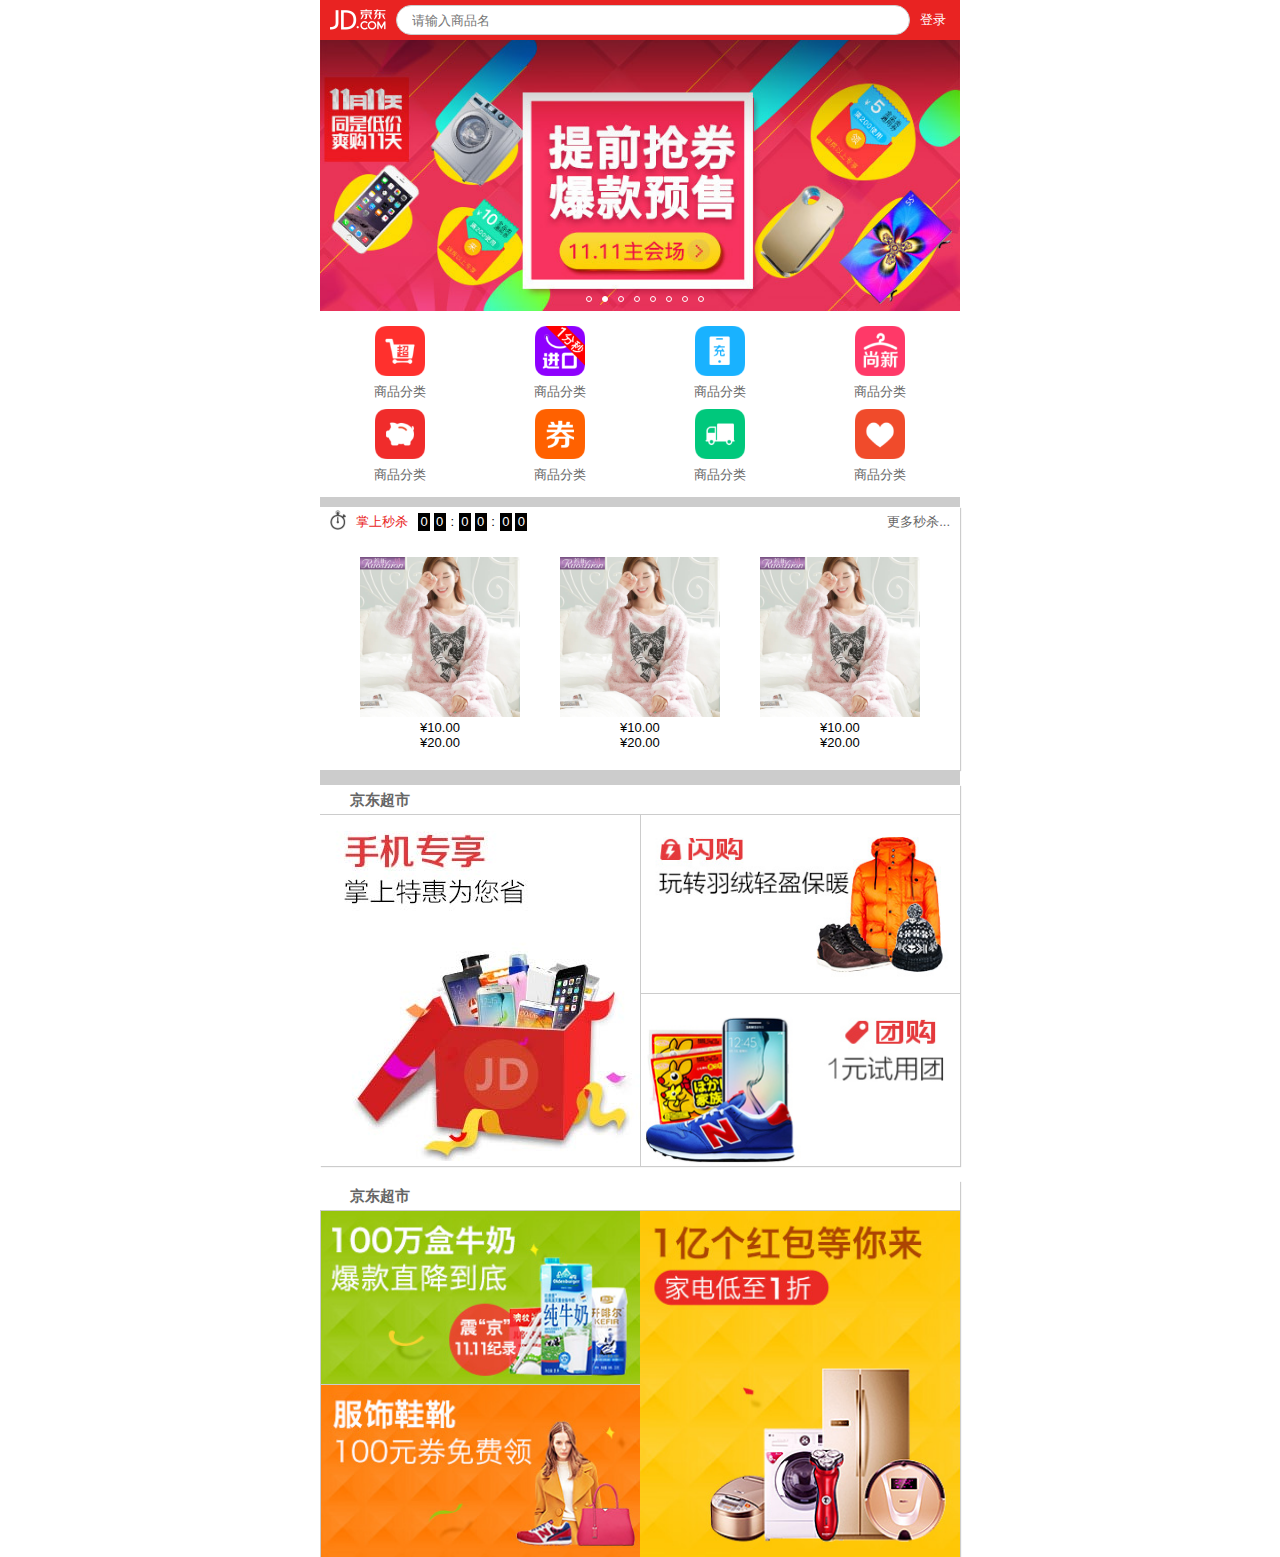
<file: index.html>
<!DOCTYPE html>
<html>
	<head>
		<meta charset="utf-8" />
		<meta name="viewport" content="width=device-width,initial-scale=1,minimum-scale=1,maximum-scale=1,user-scalable=no" />
		<title></title>
		<link rel="stylesheet" type="text/css" href="css/base.css" />
		<link rel="stylesheet" type="text/css" href="css/index.css" />
	</head>
	<body>
		<div class="jd_layout">
			<div class="jd_search">

				<a href="javascript:;" class="jd_logo"></a>

				<form action="" method="" class="jd_searchBox">
					<input type="text" name="" id="" value="" placeholder="请输入商品名" />
				</form>

				<a href="javascript:;" class="jd_login">登录</a>



			</div>

			<!-- 京东banner -->
			<div class="jd_banner">
				<ul class="jd_bannerImg">
					<li><a href="javascript:;"><img src="upload/l1.jpg"></a></li>
					<li><a href="javascript:;"><img src="upload/l2.jpg"></a></li>
					<li><a href="javascript:;"><img src="upload/l3.jpg"></a></li>
					<li><a href="javascript:;"><img src="upload/l4.jpg"></a></li>
					<li><a href="javascript:;"><img src="upload/l5.jpg"></a></li>
					<li><a href="javascript:;"><img src="upload/l6.jpg"></a></li>
					<li><a href="javascript:;"><img src="upload/l7.jpg"></a></li>
					<li><a href="javascript:;"><img src="upload/l8.jpg"></a></li>
				</ul>

				<ul class="jd_bannerIndicator">
					<li></li>
					<li class="active"></li>
					<li></li>
					<li></li>
					<li></li>
					<li></li>
					<li></li>
					<li></li>
				</ul>
			</div>

			<!-- 京东导航块 -->
			<div class="jd_nav">
				<ul class="clearfix">
					<li><a href="javascript:;"><img src="img/nav_1.png">
							<p>商品分类</p>
						</a></li>
					<li><a href="javascript:;"><img src="img/nav_2.png">
							<p>商品分类</p>
						</a></li>
					<li><a href="javascript:;"><img src="img/nav_3.png">
							<p>商品分类</p>
						</a></li>
					<li><a href="javascript:;"><img src="img/nav_4.png">
							<p>商品分类</p>
						</a></li>
					<li><a href="javascript:;"><img src="img/nav_5.png">
							<p>商品分类</p>
						</a></li>
					<li><a href="javascript:;"><img src="img/nav_6.png">
							<p>商品分类</p>
						</a></li>
					<li><a href="javascript:;"><img src="img/nav_7.png">
							<p>商品分类</p>
						</a></li>
					<li><a href="javascript:;"><img src="img/nav_8.png">
							<p>商品分类</p>
						</a></li>
				</ul>
			</div>

			<!-- 产品块 -->
			<div class="jd_product">
				<!-- 秒杀模块 -->
				<div class="jd_productBox clearfix jd_sk">
					<div class="jd_pTip">
						<div class="jd_left f_left">
							<span class="jd_sk_icon f_left m_left10"></span>
							<span class="jd_sk_text f_left m_left10">掌上秒杀</span>
							<div class="jd_sk_time f_left m_left10">
							    <span>0</span>
							    <span>0</span>
							    <span>:</span>
							    <span>0</span>
							    <span>0</span>
							    <span>:</span>
							    <span>0</span>
							    <span>0</span>
							</div>
						</div>
						
						
						<div class="jd_right f_right m_right10">
							更多秒杀...
						</div>
					</div>

					<div class="jd_pContent clearfix ">
					    <ul>
					        <li>
					            <a href="javsscript:;">
					                <img src="upload/detail01.jpg" alt="">
					            </a>
					            <p>&yen;10.00</p>
					            <p>&yen;20.00</p>
					        </li>
					        <li>
					            <a href="javsscript:;">
					                <img src="upload/detail01.jpg" alt="">
					            </a>
					            <p>&yen;10.00</p>
					            <p>&yen;20.00</p>
					        </li>
					        <li>
					            <a href="javsscript:;">
					                <img src="upload/detail01.jpg" alt="">
					            </a>
					            <p>&yen;10.00</p>
					            <p>&yen;20.00</p>
					        </li>
					    </ul>
					</div>


				</div>


				<div class="jd_productBox">
					<div class="jd_pTip">
						<h3>京东超市</h3>
					</div>

					<div class="jd_pContent clearfix">
						<a href="javascript:;" class="a_50 f_left">
							<img src="upload/cp1.jpg" alt="">
						</a>
						<a href="javascript:;" class="a_50 f_left b_bottom b_left">
							<img src="upload/cp2.jpg" alt="">
						</a>
						<a href="javascript:;" class="a_50 f_left b_left">
							<img src="upload/cp3.jpg" alt="">
						</a>
					</div>


				</div>


				<div class="jd_productBox">
					<div class="jd_pTip">
						<h3>京东超市</h3>
					</div>
					<div class="jd_pContent clearfix">
						<a href="javascript:;" class="a_50 f_right">
							<img src="upload/cp4.jpg" alt="">
						</a>
						<a href="javascript:;" class="a_50 f_left b_bottom b_left">
							<img src="upload/cp5.jpg" alt="">
						</a>
						<a href="javascript:;" class="a_50 f_left b_left">
							<img src="upload/cp6.jpg" alt="">
						</a>
					</div>
				</div>

			</div>
		</div>


	</body>
</html>
</file>
<file: css/base.css>
html,
body,
ul,
li,
img,
a,
p,
div,
form,
input {
	padding: 0;
	margin: 0;
	/* 设置盒模型 */
	box-sizing: border-box;
	/* 去除移动端特有的点击高亮效果 */
	-webkit-tap-highlight-color: transparent;
}

body {
	font-family: "微软雅黑", sans-serif;
	font-size: 13px;
}

input{
    /*1.清除文本框获取焦点时默认的边框阴影*/
    outline: none;
    /*2.去除边框*/
    border: none;
    /*3.添加边框*/
    border: 1px solid #ccc;
}

a,
a:hover {
	color: #666;
	text-decoration: none;
}
ul{
	list-style: none;
}

清除浮动会将
.clearfix::before,
.clearfix::after{
    content: "";
    display: block;
    height: 0;
    line-height: 0px;
    clear: both;
    visibility: hidden;
}

.f_left{
	float: left;
}

.f_right{
	float: right;
}
.m_left10{
	margin-left: 10px;
}

.m_right10{
	margin-right: 10px;
}

.m_top10{
    margin-top: 10px;
}
</file>
<file: css/index.css>
.jd_layout {
	width: 100%;
	max-width: 640px;
	min-width: 320px;
	margin: 0 auto;
	background-color: #ccc;
	height: 1000px;
}

.jd_search {
	max-width: 640px;
	background: #e92322;
	height: 40px;
	width: 100%;
	position: fixed;
	z-index: 999;
}



.jd_logo {
	width: 56px;
	height: 30px;
	left: 10px;
	top: 8px;
	background: url(../img/jd-sprites.png);
	/*设置背景大小*/
	background-size: 200px 200px;
	background-position: 0px -108px;
	position: absolute;
}

.jd_login {
	width: 40px;
	height: 40px;
	right: 0;
	top: 0;
	line-height: 40px;
	position: absolute;
	color: #fff;
}

.jd_searchBox {
	padding-left: 76px;
	padding-right: 50px;
	width: 100%;
	height: 100%;
}

.jd_searchBox>input {
	width: 100%;
	height: 30px;
	margin-top: 5px;
	border-radius: 15px;
	padding-left: 15px;
	color: #666;
}

.jd_banner {
	width: 100%;
	overflow: hidden;
	position: relative;
}

.jd_bannerImg {
	width: 800%;
}

.jd_bannerImg>li {
	width: 12.5%;
	float: left;
}

.jd_bannerImg>li img {
	display: block;
	width: 100%;
}

.jd_bannerIndicator {
	width: 128px;
	height: 10px;
	left: 50%;
	bottom: 5px;
	transform: translateX(-50%);
	position: absolute;
}

.jd_bannerIndicator>li {
	width: 6px;
	height: 6px;
	border-radius: 3px;
	border: 1px solid #fff;
	float: left;
	margin-left: 10px;
}

.jd_bannerIndicator>li :first-of-type {
	margin-left: 0;
}

.jd_bannerIndicator>li.active {
	background: #fff;
}


.jd_nav {
	width: 100%;
	padding: 10px 0;
	background-color: #fff;
}

.jd_nav li {
	width: 25%;
	float: left;
	text-align: center;
	margin-top: 5px;
}

.jd_nav li img {
	width: 50px;
}

.jd_nav li p {
	line-height: 25px;
}

.jd_product {
	width: 100%;
}

.jd_productBox {
	width: 100%;
	margin-top: 10px;
	background-color: #fff;
	box-shadow: 1px 1px 1px #ccc;
}

.jd_productBox>.jd_pTip {
	width: 100%;
	height: 30px;
	line-height: 30px;
	border-bottom: 1px solid #ccc;
	color: #666;
}

.jd_productBox>.jd_pTip>h3 {
	position: relative;
	padding-left: 30px;
}

/*设置一个样式标记：秒杀块样式开始*/
.jd_sk {}

.jd_sk>.jd_pTip {
	border-bottom: none;
}

.jd_sk>.jd_pTip .jd_sk_icon {
	width: 16px;
	height: 20px;
	background: url(../upload/seckill-icon.png);
	background-size: 16px 20px;
	margin-top: 3px;

}

.jd_sk>.jd_pTip .jd_sk_text {
	color: #e92322;
}

.jd_sk>.jd_pTip .jd_sk_time>span {
	width: 12px;
	height: 18px;
	line-height: 18px;
	/* 不设置则设置宽高不起作用 */
	display: inline-block;
	color: #fff;
	background-color: #000;
	text-align: center;
}

.jd_sk>.jd_pTip .jd_sk_time>span:nth-last-of-type(3n) {
	color: #000000;
	background-color: transparent;
	width: 6px;
}

.jd_sk .jd_pContent {
	padding: 20px;
}

.jd_sk .jd_pContent>ul {
	width: 100%;
}

.jd_sk .jd_pContent>ul>li {
	width: 33.33%;
	float: left;
	text-align: center;
}


.jd_sk .jd_pContent>ul>li img {
	width: 80%;
	display: inline-block;
}





/*产品块图片超链接*/
.a_50 {
	width: 50%;
	display: block;
}

.a_50>img {
	width: 100%;
	display: block;
}

.b_left {
	border-left: 1px solid #ccc;
}

.b_bottom {
	border-bottom: 1px solid #ccc;
}

.b_right {
	border-right: 1px solid #ccc;
}
</file>
